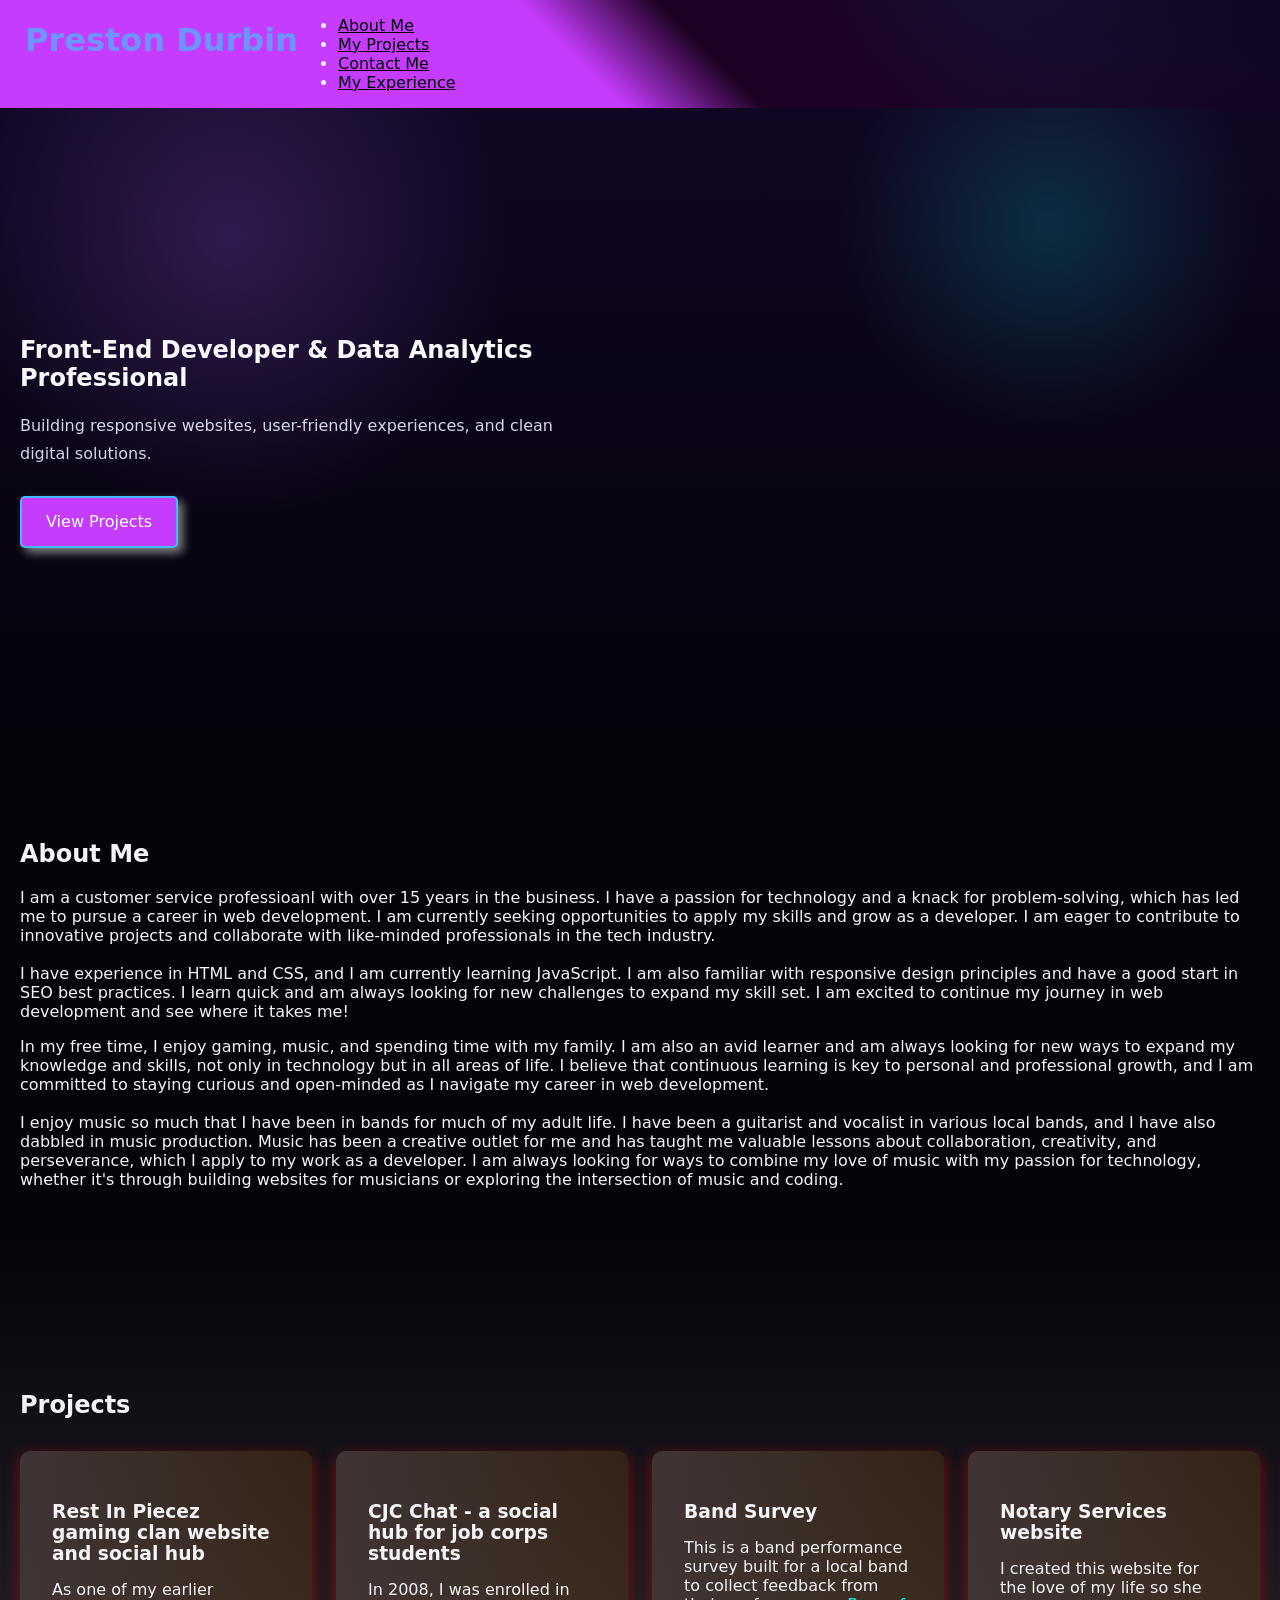
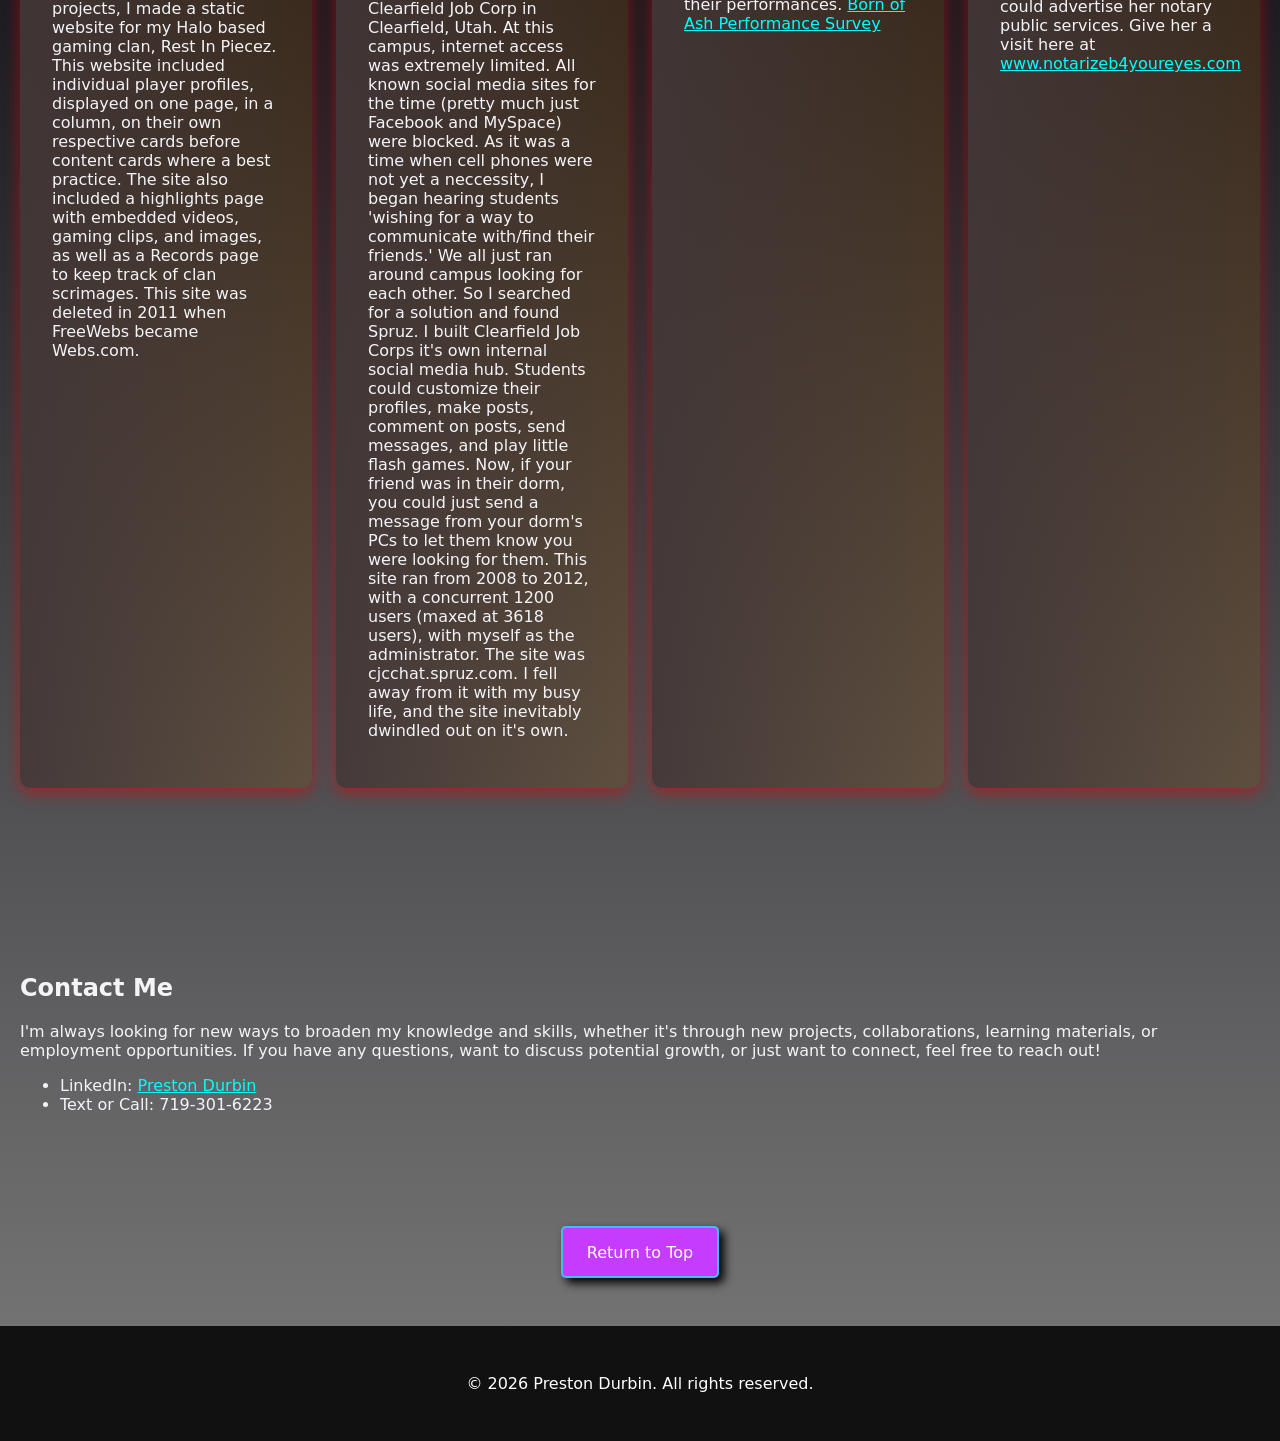
<file: index.html>
<!DOCTYPE html>
<html lang="en">
<head>
  <meta charset="UTF-8" />
  <meta name="viewport" content="width=device-width, initial-scale=1.0" />
  <meta
    name="description"
    content="Professional portfolio and web development projects"
  />
  <link rel="stylesheet" href="styles.css" />

  <title>Preston Durbin | Front-End Developer</title>
</head>


<body>

  <!-- Header -->
  <header class="site-header" id="home">
    <div class="container nav-container">
      <h1 class="logo" id="home">Preston Durbin</h1>

      <nav>
        <ul class="nav-links">
          <li><a href="#about">About Me</a></li>
          <li><a href="#projects">My Projects</a></li>
          <li><a href="#contact">Contact Me</a></li>
          <li><a href="experience.html">My Experience</a></li>
        </ul>
      </nav>
    </div>
  </header>

  <!-- Hero -->
  <section class="hero">
    <canvas id="motion-bg" aria-hidden="true"></canvas>
    <div class="container hero-content">
      <h2>Front-End Developer & Data Analytics Professional</h2>

      <p>
        Building responsive websites, user-friendly experiences,
        and clean digital solutions.
      </p>

      <a href="#projects" class="btn">View Projects</a>
    </div>
  </section>

  <!-- About -->
  <section id="about" class="section">
    <div class="container">
      <h2>About Me</h2>
      
      <div class="about-content first-about">
        <p>
          I am a customer service professioanl with over 15 years in the business. I have a passion for technology and a knack for problem-solving, which has led me to pursue a career in web development. I am currently seeking opportunities to apply my skills and grow as a developer. I am eager to contribute to innovative projects and collaborate with like-minded professionals in the tech industry.<br><br>
          I have experience in HTML and CSS, and I am currently learning JavaScript. I am also familiar with responsive design principles and have a good start in SEO best practices. I learn quick and am always looking for new challenges to expand my skill set. I am excited to continue my journey in web development and see where it takes me!
        </p>
    </div>

    <div class="about-content second-about">
      <p>
        In my free time, I enjoy gaming, music, and spending time with my family. I am also an avid learner and am always looking for new ways to expand my knowledge and skills, not only in technology but in all areas of life. I believe that continuous learning is key to personal and professional growth, and I am committed to staying curious and open-minded as I navigate my career in web development.<br><br>
        I enjoy music so much that I have been in bands for much of my adult life. I have been a guitarist and vocalist in various local bands, and I have also dabbled in music production. Music has been a creative outlet for me and has taught me valuable lessons about collaboration, creativity, and perseverance, which I apply to my work as a developer. I am always looking for ways to combine my love of music with my passion for technology, whether it's through building websites for musicians or exploring the intersection of music and coding.
      </p>
    </div>

    </div>
  </section>

  <br><br>

  <!-- Projects -->
  <section id="projects" class="section alt-bg">
    <div class="container">
      <h2>Projects</h2>

      <div class="project-grid">

        <article class="card">
          <h3>Rest In Piecez gaming clan website and social hub</h3>
          <p>
            As one of my earlier projects, I made a static website for my Halo based gaming clan, Rest In Piecez. This website included individual player profiles, displayed on one page, in a column, on their own respective cards before content cards where a best practice. The site also included a highlights page with embedded videos, gaming clips, and images, as well as a Records page to keep track of clan scrimages. This site was deleted in 2011 when FreeWebs became Webs.com.
          </p>
        </article>

        <article class="card">
          <h3>CJC Chat - a social hub for job corps students</h3>
          <p>
            In 2008, I was enrolled in Clearfield Job Corp in Clearfield, Utah. At this campus, internet access was extremely limited. All known social media sites for the time (pretty much just Facebook and MySpace) were blocked. As it was a time when cell phones were not yet a neccessity, I began hearing students 'wishing for a way to communicate with/find their friends.' We all just ran around campus looking for each other. So I searched for a solution and found Spruz. I built Clearfield Job Corps it's own internal social media hub. Students could customize their profiles, make posts, comment on posts, send messages, and play little flash games. Now, if your friend was in their dorm, you could just send a message from your dorm's PCs to let them know you were looking for them. This site ran from 2008 to 2012, with a concurrent 1200 users (maxed at 3618 users), with myself as the administrator. The site was cjcchat.spruz.com. I fell away from it with my busy life, and the site inevitably dwindled out on it's own. 
          </p>
        </article>

        <article class="card">
          <h3>Band Survey</h3>
          <p>
            This is a band performance survey built for a local band to collect feedback from their performances. <a href="/bandSurveyPage/survey.html" target="_blank"> Born of Ash Performance Survey</a>
          </p>
        </article>

        <article class="card">
          <h3>Notary Services website</h3>
          <p>
            I created this website for the love of my life so she could advertise her notary public services. Give her a visit here at <a href="https://sites.google.com/view/notarizeb4youreyes/home" target="_blank">www.notarizeb4youreyes.com</a>
          </p>
        </article>

      </div>
    </div>
  </section>
<br><br>
  <!-- Contact -->
  <section id="contact" class="section">

    <div class="container">
      <h2>Contact Me</h2>

      <p>
        I'm always looking for new ways to broaden my knowledge and skills, whether it's through new projects, collaborations, learning materials, or employment opportunities. If you have any questions, want to discuss potential growth, or just want to connect, feel free to reach out!
      </p>

      <ul class="contact-info">
        <li>LinkedIn: <a href="https://www.linkedin.com/in/preston-durbin-a11a03216/" target="_blank">Preston Durbin</a></li>
        <li>Text or Call: 719-301-6223</li>
      </ul>
    </div>

  </section>

  <section id="return-to-top">
    <div>
      <a href="#home" class="btn return-to-top">Return to Top</a>
    </div>
  </section>

  <section class="site-footer">
    <div class="container">
      <p>&copy; 2026 Preston Durbin. All rights reserved.</p>
    </div>
  </section>

  <script src="script.js"></script>
</body>
</html>
</file>
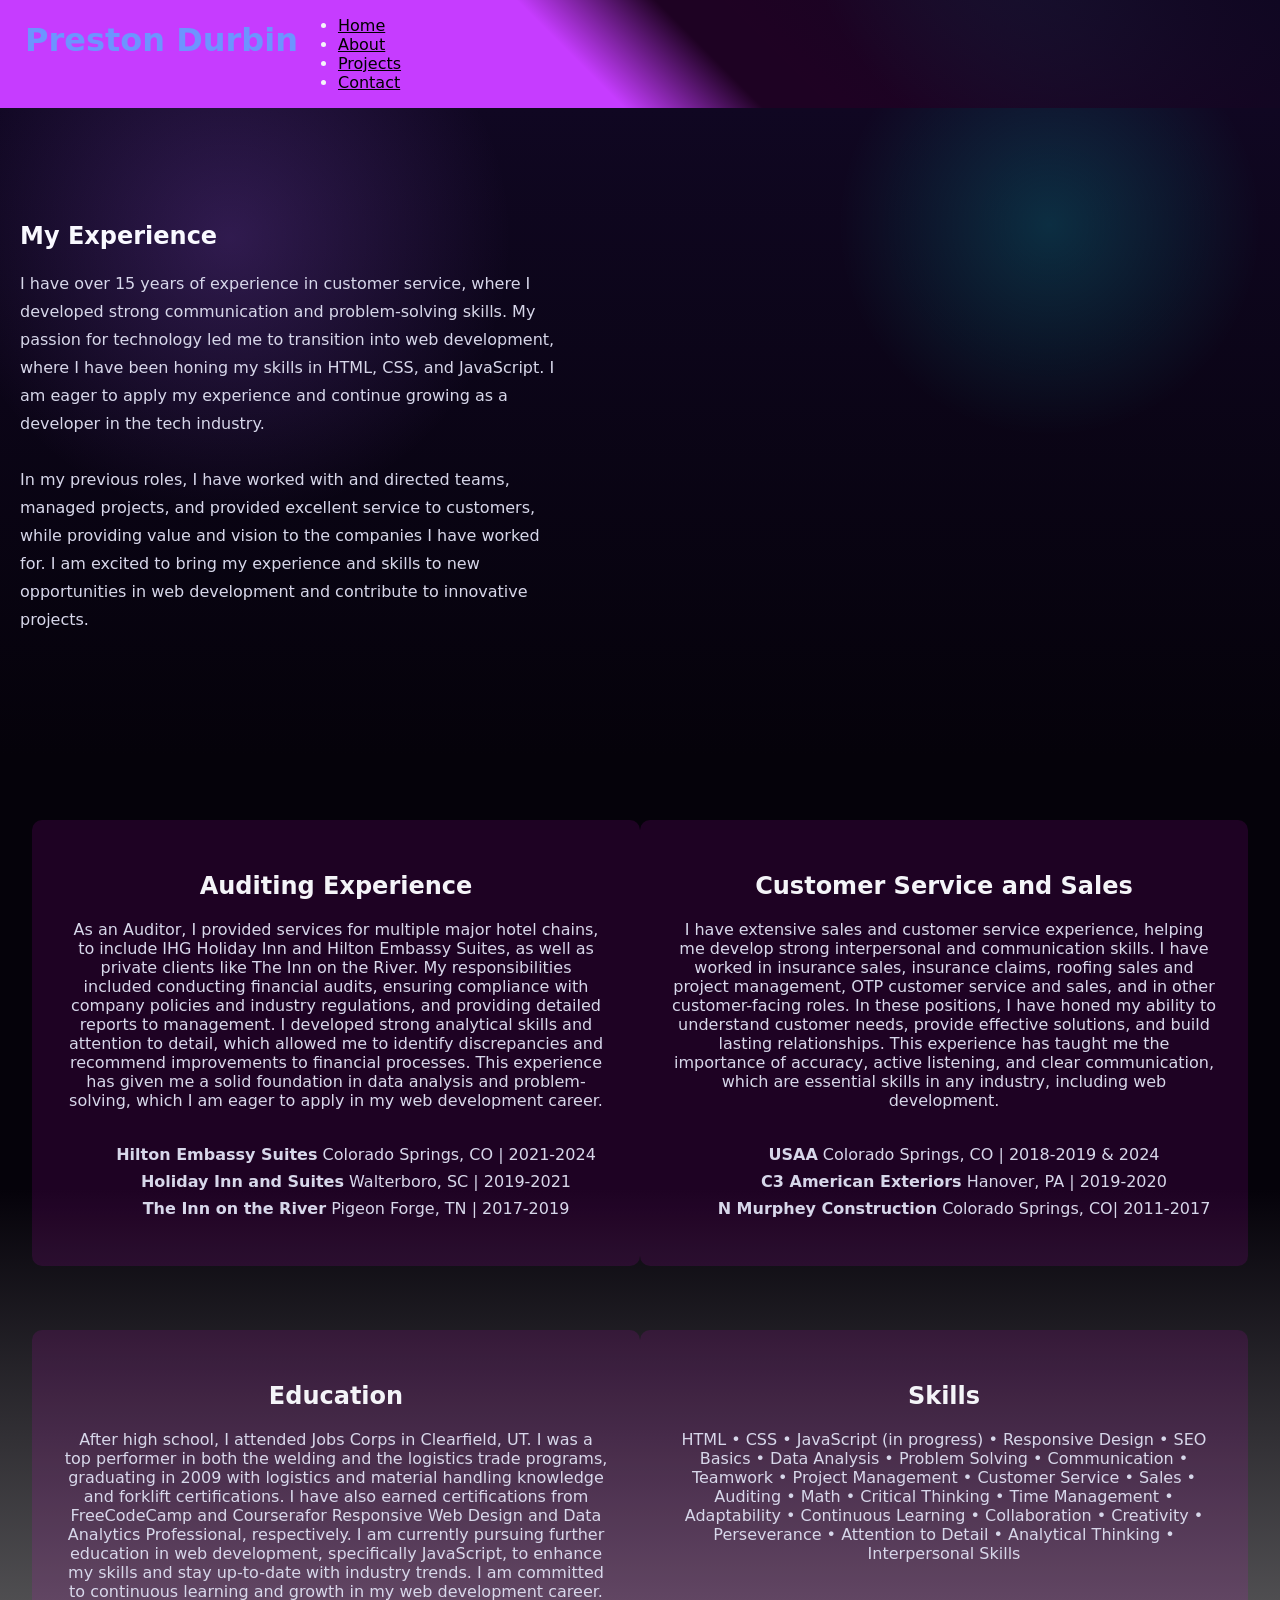
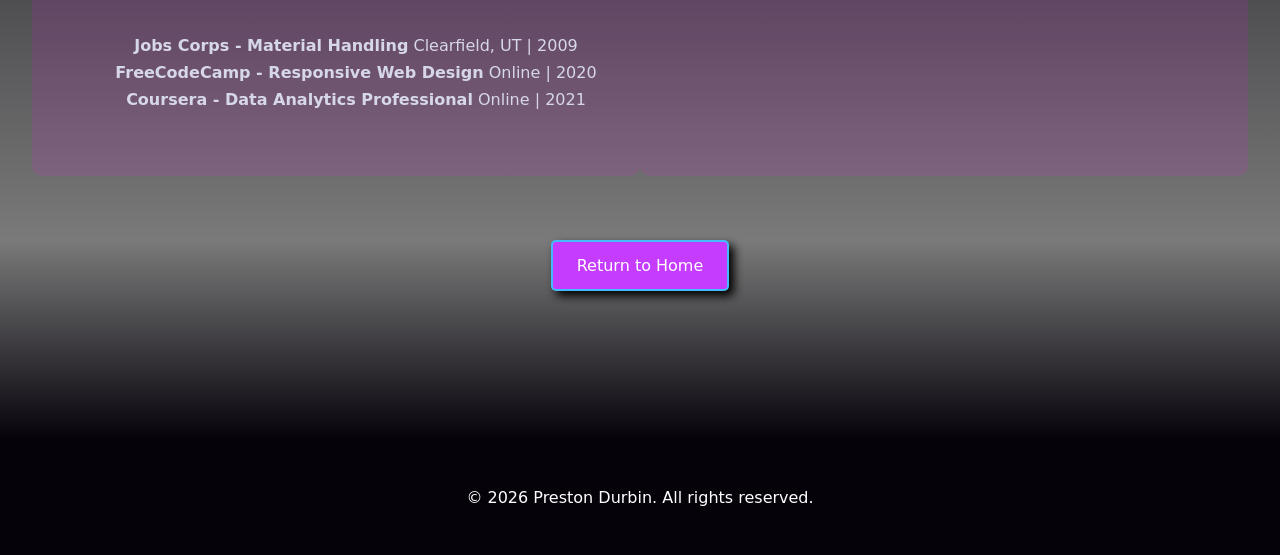
<file: experience.html>
<!DOCTYPE html>
<html lang="en">

<!-- HTML FILE HEADER -->

<head>
    <meta charset="UTF-8">
    <meta name="viewport" content="width=device-width, initial-scale=1.0">
    <meta name="description" content="Professional experience details"/>
    <link rel="stylesheet" href="exp-styles.css">
    <title>Experience</title>
</head>

<!-- HTML FILE BODY -->

<body>

    <header class="site-header">
        <div class="container nav-container">
            <h1 class="logo" id="home">Preston Durbin</h1>

            <nav>
                <ul class="nav-links">
                    <li><a href="index.html#home">Home</a></li>
                    <li><a href="index.html#about">About</a></li>
                    <li><a href="index.html#projects">Projects</a></li>
                    <li><a href="index.html#contact">Contact</a></li>
                </ul>
            </nav>
        </div>
        
    </header>

    <section class="hero">
        <canvas id="motion-bg" aria-hidden="true"></canvas>
            <div class="container hero-content">
                <h2>My Experience</h2>
                <p>
                    I have over 15 years of experience in customer service, where I developed strong communication and problem-solving skills. My passion for technology led me to transition into web development, where I have been honing my skills in HTML, CSS, and JavaScript. I am eager to apply my experience and continue growing as a developer in the tech industry.<br><br>
                    In my previous roles, I have worked with and directed teams, managed projects, and provided excellent service to customers, while providing value and vision to the companies I have worked for. I am excited to bring my experience and skills to new opportunities in web development and contribute to innovative projects.                    
                </p>
            </div>
    </section>

    <section class="education">

        <div class="data-experience placard" id="audit">
                <h2>Auditing Experience</h2>
                <p>
                    As an Auditor, I provided services for multiple major hotel chains, to include IHG Holiday Inn and Hilton Embassy Suites, as well as private clients like The Inn on the River. My responsibilities included conducting financial audits, ensuring compliance with company policies and industry regulations, and providing detailed reports to management. I developed strong analytical skills and attention to detail, which allowed me to identify discrepancies and recommend improvements to financial processes. This experience has given me a solid foundation in data analysis and problem-solving, which I am eager to apply in my web development career.<br><br>
                    <ul>
                        <li><p><b>Hilton Embassy Suites</b> Colorado Springs, CO | 2021-2024</p></li>
                        <li><p><b>Holiday Inn and Suites</b> Walterboro, SC | 2019-2021</p></li>
                        <li><p><b>The Inn on the River</b> Pigeon Forge, TN | 2017-2019</p></li>
                    </ul>
                </p>
            </div>

            <div class="customer-service-experience placard" id="sales">
                <h2>Customer Service and Sales</h2>
                <p>
                    I have extensive sales and customer service experience, helping me develop strong interpersonal and communication skills. I have worked in insurance sales, insurance claims, roofing sales and project management, OTP customer service and sales, and in other customer-facing roles. In these positions, I have honed my ability to understand customer needs, provide effective solutions, and build lasting relationships. This experience has taught me the importance of accuracy, active listening, and clear communication, which are essential skills in any industry, including web development.<br><br>
                    <ul>
                        <li><p><b>USAA</b> Colorado Springs, CO | 2018-2019 & 2024 </p></li>
                        <li><p><b>C3 American Exteriors</b> Hanover, PA | 2019-2020</p></li>
                        <li><p><b>N Murphey Construction</b> Colorado Springs, CO| 2011-2017</p></li>
                    </ul>
                </p>
            </div>


        <div class="education-card placard" id="education">
            <h2>Education</h2>
            <p>
                After high school, I attended Jobs Corps in Clearfield, UT. I was a top performer in both the welding and the logistics trade programs, graduating in 2009 with logistics and material handling knowledge and forklift certifications. I have also earned certifications from FreeCodeCamp and Courserafor Responsive Web Design and Data Analytics Professional, respectively. I am currently pursuing further education in web development, specifically JavaScript, to enhance my skills and stay up-to-date with industry trends. I am committed to continuous learning and growth in my web development career.<br><br>
                <ul>
                    <li><p><b>Jobs Corps - Material Handling</b> Clearfield, UT | 2009</p></li>
                    <li><p><b>FreeCodeCamp - Responsive Web Design</b> Online | 2020</p></li>
                    <li><p><b>Coursera - Data Analytics Professional</b> Online | 2021</p></li>
                </ul>
            </p>
        </div>

        <div class="skills placard" id="skills">
            <h2>Skills</h2>
            <p>
                HTML • CSS • JavaScript (in progress) • Responsive Design • SEO Basics • Data Analysis • Problem Solving • Communication • Teamwork • Project Management • Customer Service • Sales • Auditing • Math • Critical Thinking • Time Management • Adaptability • Continuous Learning • Collaboration • Creativity • Perseverance • Attention to Detail • Analytical Thinking • Interpersonal Skills
            </p>
        </div>
    </section>

    <section id="return-to-top">
    <div>
      <a href="#home" class="btn return-to-top">Return to Home</a>
    </div>
  </section>

    <section class="site-footer">
    <div class="container">
      <p>&copy; 2026 Preston Durbin. All rights reserved.</p>
    </div>
  </section>


    
    <script src="script.js"></script>
</body>



</html>
</file>
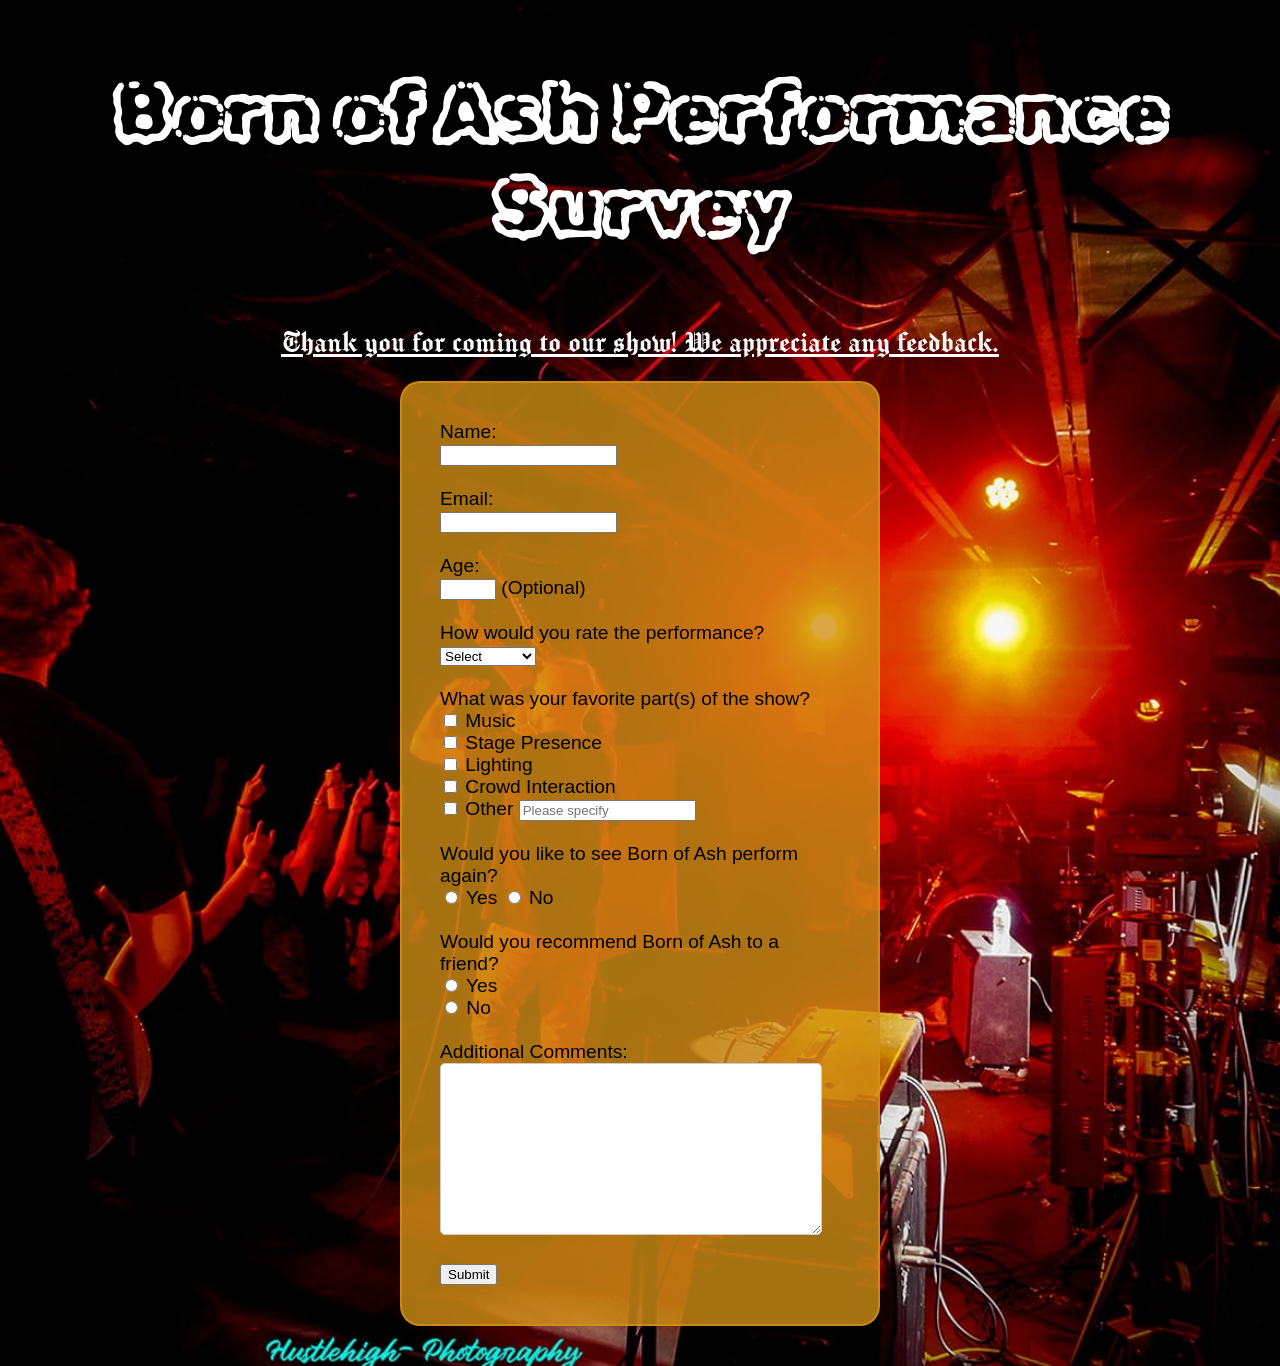
<file: bandSurveyPage/survey.html>
<!DOCTYPE html>
<html lang="en">
<head>
    <meta charset="UTF-8">
    <meta name="viewport" content="width=device-width, initial-scale=1.0">
    <title>Band Survey</title>
    <link rel="stylesheet" href="survey_styles.css">
    <link rel="preconnect" href="https://fonts.googleapis.com">
    <link rel="preconnect" href="https://fonts.gstatic.com" crossorigin>
    <link href="https://fonts.googleapis.com/css2?family=Rubik+Burned&display=swap" rel="stylesheet">
    <link rel="preconnect" href="https://fonts.googleapis.com">
    <link rel="preconnect" href="https://fonts.gstatic.com" crossorigin>
    <link href="https://fonts.googleapis.com/css2?family=Manufacturing+Consent&family=Rubik+Burned&display=swap" rel="stylesheet">
</head>

<body>

    <section id="#home" class="title-box">
        <h1>Born of Ash Performance Survey</h1>
        <p>Thank you for coming to our show! We appreciate any feedback.</p>
    </section>

    <form action="submit_survey.php" method="post">

        <label for="name">Name:</label><br>
        <input type="text" id="name" name="name" required><br><br>

        <label for="email">Email:</label><br>
        <input type="email" id="email" name="email" required><br><br>

        <label for="age">Age:</label><br>
        <input type="number" id="age" name="age" min="0" max="120"><label> (Optional)</label>
        <br><br>

        <label for="rating">How would you rate the performance?</label><br>
        <select id="rating" name="rating" required>
            <option value="">Select</option>
            <option value="5">5 - Excellent</option>
            <option value="4">4 - Good</option>
            <option value="3">3 - Average</option>
            <option value="2">2 - Poor</option>
            <option value="1">1 - Terrible</option>
        </select><br><br>

        <label>What was your favorite part(s) of the show?</label><br>

        <input type="checkbox" id="music" name="favorite_parts[]" value="Music">
        <label for="music">Music</label><br>

        <input type="checkbox" id="stage_presence" name="favorite_parts[]" value="Stage Presence">
        <label for="stage_presence">Stage Presence</label><br>

        <input type="checkbox" id="lighting" name="favorite_parts[]" value="Lighting">
        <label for="lighting">Lighting</label><br>

        <input type="checkbox" id="crowd_interaction" name="favorite_parts[]" value="Crowd Interaction">
        <label for="crowd_interaction">Crowd Interaction</label><br>

        <input type="checkbox" id="other_checkbox" name="favorite_parts[]" value="Other">
        <label for="other_checkbox">Other</label>

        <input type="text" name="other" placeholder="Please specify"><br><br>

        <label for="see-again">Would you like to see Born of Ash perform again?</label><br>
        <input type="radio" id="see-again-yes" name="see-again" value="yes">
        <label for="see-again-yes">Yes</label>
        <input type="radio" id="see-again-no" name="see-again" value="no">
        <label for="see-again-no">No</label><br><br>

        <label for="tell-a-friend">Would you recommend Born of Ash to a friend?</label><br>
        <input type="radio" id="tell-a-friend" name="tell-a-friend" value="yes">
        <label for="tell-a-friend">Yes</label><br>
        <input type="radio" id="tell-a-friend" name="tell-a-friend" value="no">
        <label for="tell-a-friend">No</label><br><br>

        

        <label for="comments">Additional Comments:</label><br>
        <textarea id="comments" name="comments" rows="4" cols="50"></textarea><br><br>

        <div style="display:none;">
            <label for="website">Website</label>
            <input type="text" id="website" name="website">
        </div>

        <input type="submit" value="Submit">

    </form>

</body> 

</html>
</file>
<file: styles.css>
/* Reset */
* {
  box-sizing: border-box;
}
html,
body {
  margin: 0;
  padding: 0;
  min-height: 100%;
  font-family: Inter, system-ui, sans-serif;
  background: #08040f;
  color: #f4f4f8;
}
body {
  overflow-x: hidden;
}

a {
  color: cyan;
  background-color: rgba(0, 0, 0, 0.001);
}

a:hover {
  box-shadow: 0 5px 15px grey;
  cursor: pointer;
  background-color: rgba(0, 0, 0, 0.001);
}

a:focused {
  text-shadow: 0 5px 15px grey;
  background-color: rgba(0, 0, 0, 0.001);
}

a:active {
  color: #c63cff;
  background-color: rgba(0, 0, 0, 0.001);
}

/* Buttons */
.btn {
  display: inline-block;
  padding: 0.9rem 1.5rem;
  background-color: #c63cff;
  color: white;
  text-decoration: none;
  border: 2px solid rgba(0, 255, 255, 0.658);
  border-radius: 5px;
  box-shadow: 5px 5px 10px black;
  cursor: pointer;
  transition: transform 0.3s ease;
}

.btn:hover {
  transform: translateY(-2px);
}

/* Header */
.site-header {
  width: 100%;
  height: 15%;
  background-image: linear-gradient(45deg, #c63cff 45%, rgba(255, 0, 255, 0.1) 55%, rgba(255, 0, 255, 0.1) 60%, #100722 100%), 
                    radial-gradient(circle at 84% -98%, rgba(0, 255, 255, 0.16), transparent 25%);
}

.logo {
  margin-left: 25px;
  color: rgba(0, 255, 255, 0.45);
}

.nav-links li a {
  color: black;
}

.nav-links li a:hover {
  color: white;
}

.nav-links li a:active,
.nav-links li a:focus {
  color: #00FFFF;
}

.nav-container {  
  display: flex;
  flex-direction: row;
}

.hero {
  position: relative;
  overflow: hidden;
  min-height: 72vh;
  display: flex;
  align-items: center;
  background: radial-gradient(circle at 18% 20%, rgba(170, 100, 255, 0.22), transparent 24%),
              radial-gradient(circle at 82% 18%, rgba(0, 255, 255, 0.16), transparent 18%),
              linear-gradient(180deg, #100722 0%, #05020a 100%);
}

#motion-bg {
  position: absolute;
  inset: 0;
  width: 100%;
  height: 100%;
  z-index: 0;
  pointer-events: none;
}

.hero .hero-content {
  position: relative;
  z-index: 1;
  max-width: 720px;
  padding: 4rem 1.25rem;
}

.hero h2,
.hero p {
  color: #f9f9ff;
}

.hero p {
  margin: 1.25rem 0 1.75rem;
  max-width: 34rem;
  line-height: 1.75;
  color: #d7d7ea;
}

.hero .btn {
  background-color: #c63cff;
  box-shadow: 5px 5px 10px grey; 
}

body {
  background: linear-gradient(180deg, #05020a 0%,#05020a 40%, #7a7a7a 100%);
}

.section {
  margin: 0 auto;
  max-width: 1400px;
  padding: 4rem 1.25rem;
}

/* Projects */
.project-grid {
  display: grid;
  grid-template-columns: repeat(auto-fit, minmax(250px, 1fr));
  gap: 1.5rem;
  margin-top: 2rem;
}

.card {
  background: linear-gradient(90deg, rgba(68, 56, 56, 0.897) 0%, rgba(129, 80, 17, 0.288) 100%);
  padding: 2rem;
  border-radius: 10px;
  box-shadow: 0 5px 15px rgba(212, 8, 8, 0.562);
}

.card h3 {
  margin-bottom: 1rem;
}

figure {
  width: 100%;
  height: auto;
}

img {
  margin: 10px auto;
  width: 80%;
  height: auto;
  border-radius: 5px;
  box-shadow: 0 5px 15px rgba(0, 0, 0, 0.1);
}

figcaption {
  width: 100%;
  height: auto;
}

/* Contact Form */
.contact-form {
  display: flex;
  flex-direction: column;
  gap: 1rem;
  max-width: 600px;
  margin-top: 2rem;
}

.contact-form input,
.contact-form textarea {
  padding: 1rem;
  border: 1px solid #ccc;
  border-radius: 5px;
}

.contact-form textarea {
  min-height: 150px;
  resize: vertical;
}

#return-to-top {
  margin: 2rem 0 3rem 0;
  text-align: center;

}


/* Footer */
.site-footer {
  background-color: #111;
  color: white;
  text-align: center;
  padding: 2rem 0;
}

/* Responsive Navigation */
@media (max-width: 768px) {
  .nav-container {
    flex-direction: column;
    gap: 1rem;
  }

  .nav-links {
    flex-wrap: wrap;
    justify-content: center;
  }
}
</file>
<file: exp-styles.css>
/* Reset */
* {
  box-sizing: border-box;
}
html,
body {
  margin: 0;
  padding: 0;
  min-height: 100%;
  font-family: Inter, system-ui, sans-serif;
  background: #08040f;
  color: #f4f4f8;
}
body {
  overflow-x: hidden;
}

a {
  color: cyan;
  background-color: rgba(0, 0, 0, 0.001);
}

a:hover {
  box-shadow: 0 5px 15px grey;
  cursor: pointer;
  background-color: rgba(0, 0, 0, 0.001);
}

a:focused {
  text-shadow: 0 5px 15px grey;
  background-color: rgba(0, 0, 0, 0.001);
}

a:active {
  color: #c63cff;
  background-color: rgba(0, 0, 0, 0.001);
}

/* Buttons */
.btn {
  display: inline-block;
  padding: 0.9rem 1.5rem;
  background-color: #c63cff;
  color: white;
  text-decoration: none;
  border: 2px solid rgba(0, 255, 255, 0.658);
  border-radius: 5px;
  box-shadow: 5px 5px 10px black;
  cursor: pointer;
  transition: transform 0.3s ease;
}

.btn:hover {
  transform: translateY(-2px);
}

/* Header */
.site-header {
  width: 100%;
  height: 15%;
  background-image: linear-gradient(45deg, #c63cff 45%, rgba(255, 0, 255, 0.1) 55%, rgba(255, 0, 255, 0.1) 60%, #100722 100%), 
                    radial-gradient(circle at 84% -98%, rgba(0, 255, 255, 0.16), transparent 25%);
}

.logo {
  margin-left: 25px;
  color: rgba(0, 255, 255, 0.45);
}

.nav-links li a {
  color: black;
}

.nav-links li a:hover {
  color: white;
}

.nav-links li a:active,
.nav-links li a:focus {
  color: #00FFFF;
}

.nav-container {  
  display: flex;
  flex-direction: row;
}

.hero {
  position: relative;
  overflow: hidden;
  min-height: 72vh;
  display: flex;
  align-items: center;
  background: radial-gradient(circle at 18% 20%, rgba(170, 100, 255, 0.22), transparent 24%),
              radial-gradient(circle at 82% 18%, rgba(0, 255, 255, 0.16), transparent 18%),
              linear-gradient(180deg, #100722 0%, #05020a 100%);
}

#motion-bg {
  position: absolute;
  inset: 0;
  width: 100%;
  height: 100%;
  z-index: 0;
  pointer-events: none;
}

.hero .hero-content {
  position: relative;
  z-index: 1;
  max-width: 720px;
  padding: 4rem 1.25rem;
}

.hero h2,
.hero p {
  color: #f9f9ff;
}

.hero p {
  margin: 1.25rem 0 1.75rem;
  max-width: 34rem;
  line-height: 1.75;
  color: #d7d7ea;
}

.hero .btn {
  background-color: #c63cff;
  box-shadow: 5px 5px 10px grey; 
}

body {
  background: linear-gradient(180deg, #05020a 0%,#05020a 40%, #7a7a7a 100%);
}

.section {
  margin: 0 auto;
  max-width: 1400px;
  padding: 4rem 1.25rem;
}

.placard {
    background-color: rgba(255, 0, 255, 0.1);
    border-radius: 10px;
    padding: 2rem;
    margin: 2rem auto;
}

.education {
  background: linear-gradient(180deg, #05020a 0%,#05020a 40%, #7a7a7a 100%);
  padding: 2rem;
  text-align: center;
  display: grid;
  grid-template: 
    "audit sales" 1fr
    "education skills" 1fr
     / 1fr 1fr;
    / 1fr 1fr;
}

.education p {
  margin: 0.5rem auto;
  color: #d7d7ea;
  max-width: 600px;
}

.education ul li {
  list-style-type: none;
}

/* Projects */
.project-grid {
  display: grid;
  grid-template-columns: repeat(auto-fit, minmax(250px, 1fr));
  gap: 1.5rem;
  margin-top: 2rem;
}

.card {
  background: linear-gradient(90deg, rgba(68, 56, 56, 0.897) 0%, rgba(129, 80, 17, 0.288) 100%);
  padding: 2rem;
  border-radius: 10px;
  box-shadow: 0 5px 15px rgba(212, 8, 8, 0.562);
}

.card h3 {
  margin-bottom: 1rem;
}

figure {
  width: 100%;
  height: auto;
}

img {
  margin: 10px auto;
  width: 80%;
  height: auto;
  border-radius: 5px;
  box-shadow: 0 5px 15px rgba(0, 0, 0, 0.1);
}

figcaption {
  width: 100%;
  height: auto;
}

/* Contact Form */
.contact-form {
  display: flex;
  flex-direction: column;
  gap: 1rem;
  max-width: 600px;
  margin-top: 2rem;
}

.contact-form input,
.contact-form textarea {
  padding: 1rem;
  border: 1px solid #ccc;
  border-radius: 5px;
}

.contact-form textarea {
  min-height: 150px;
  resize: vertical;
}

#return-to-top {
  min-height: 200px;
  text-align: center;
  align-self: center;
  background: linear-gradient(180deg, #7a7a7a 0%, #05020a 100%);

}


/* Footer */
.site-footer {
  background-color: #05020a;
  color: white;
  text-align: center;
  padding: 2rem 0;
}

/* Responsive Navigation */
@media (max-width: 768px) {
  .nav-container {
    flex-direction: column;
    gap: 1rem;
  }

  .nav-links {
    flex-wrap: wrap;
    justify-content: center;
  }

  .education {
    grid-template: 
      "audit" 1fr
      "sales" 1fr
      "education" 1fr
      "skills" 1fr
       / 1fr;
  }

  .skills {
    max-height: 400px;
  }
}
</file>
<file: bandSurveyPage/survey_styles.css>
html, body {
    min-height: 100vh;
}

body {
    margin: 0;
    padding: 0;
    background-image: url('images/bg.jpg');
    background-size: cover;
    background-position: center;
    background-repeat: no-repeat;
    min-height: 100vh;
    font-family: 'Great Vibes', Arial, sans-serif;
    font-size: 1.2rem;
}



body h1 {
    font-family: 'Rubik Burned', Arial, sans-serif;
    color: white;
    font-size: 5rem;
    text-wrap: wrap;
    text-align: center;
}

body p {
    margin: 20px auto;
    font-family: 'Manufacturing Consent', Arial, sans-serif;
    color: white;
    font-size: 2rem;
    text-align: center;
    text-decoration: underline;
}

form {
    
    width: 80%;
    margin: 0 auto 40px auto;
    color: black;
    align-self: center;
    border: 2px solid rgba(211, 145, 22, 0.788);
    background-color: rgba(211, 145, 22, 0.788);
    border-radius: 20px;
    padding: 5%;
}

textarea {
    width: 90%;
    height: 150px;
    padding: 10px;
    border: 1px solid #ccc;
    border-radius: 5px;
    resize: vertical;
    font-size: 1rem;
}

/* Responsive Design */

@media (max-width: 768px) {
    form {
        width: 90%;
        padding: 5%;
    }

    body h1 {
        font-size: 3rem;
    }

    body p {
        font-size: 1.5rem;
    }

}

@media (min-width: 768px) {
    form {
        min-width: 400px;
        width: 30%;
        padding: 3%;
    }

    body h1 {
        font-size: 5rem;
    }

    body p {
        font-size: 2rem;
    }
}
</file>
